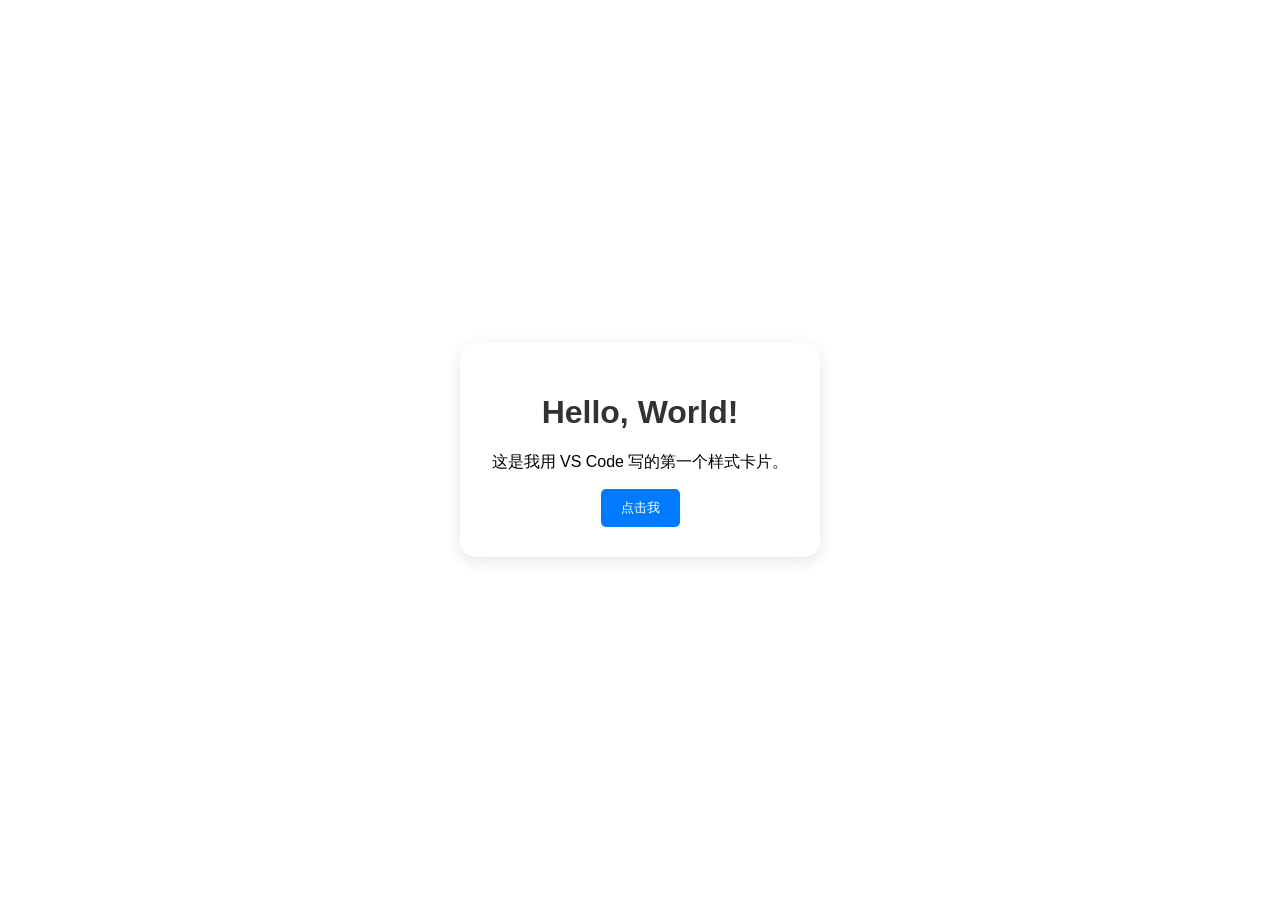
<file: index.html>
<!doctype html>
<html>
  <head>
    <meta charset="UTF-8" />
    <meta name="viewport" content="width=device-width, initial-scale=1.0" />
    <title>我的 CSS 练习</title>
    <link rel="stylesheet" href="style.css" />
  </head>
  <body>
    <div class="card">
      <h1>Hello, World!</h1>
      <p>这是我用 VS Code 写的第一个样式卡片。</p>
      <button>点击我</button>
    </div>
  </body>
</html>
</file>
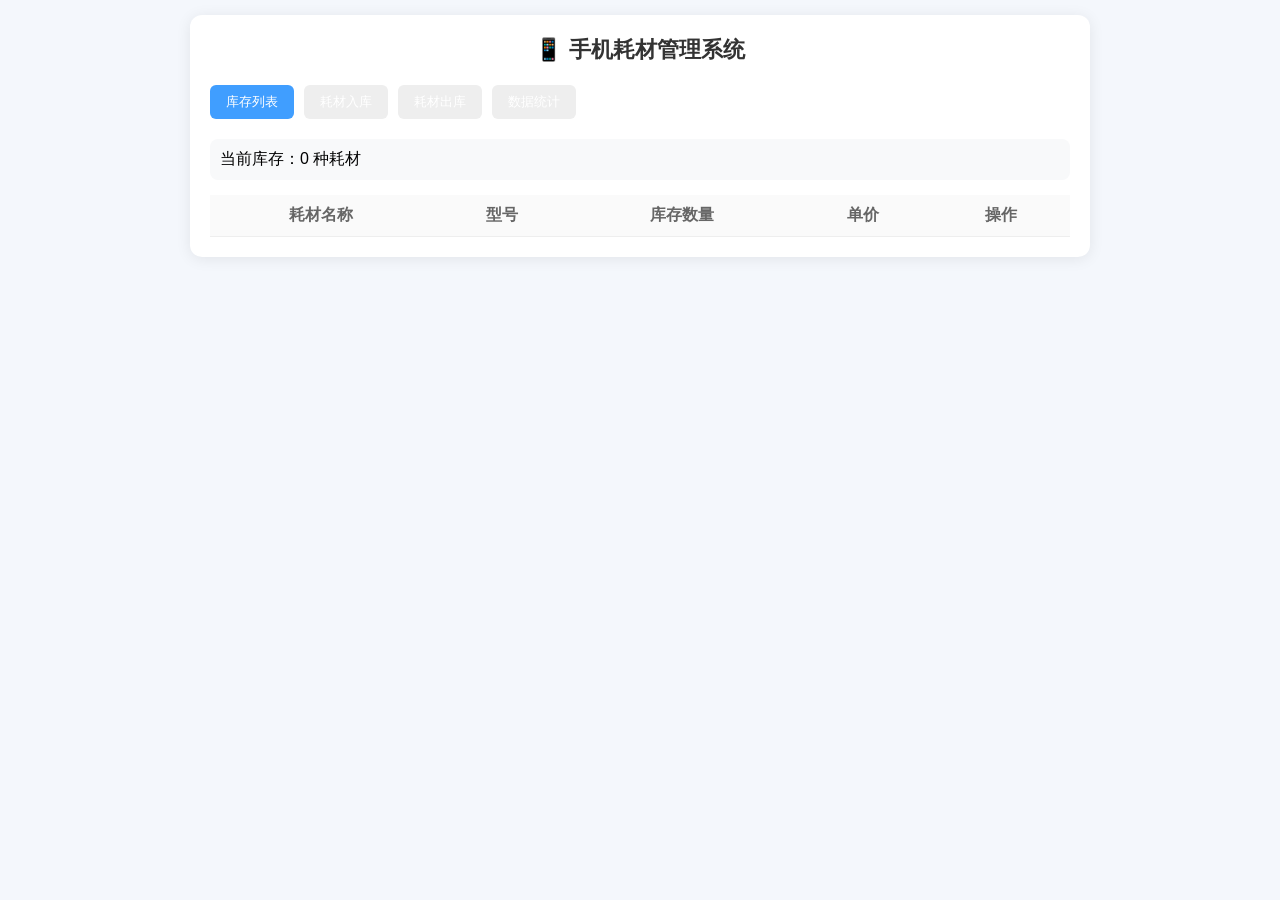
<file: 手机耗材管理.html>
<!doctype html>
<html lang="zh-CN">
  <head>
    <meta charset="UTF-8" />
    <meta name="viewport" content="width=device-width, initial-scale=1.0" />
    <title>手机耗材管理系统</title>
    <style>
      * {
        margin: 0;
        padding: 0;
        box-sizing: border-box;
        font-family: "Microsoft YaHei", sans-serif;
      }

      body {
        background-color: #f4f7fc;
        padding: 15px;
      }

      .container {
        max-width: 900px;
        margin: 0 auto;
        background: #fff;
        padding: 20px;
        border-radius: 12px;
        box-shadow: 0 2px 15px rgba(0, 0, 0, 0.08);
      }

      .title {
        text-align: center;
        color: #333;
        margin-bottom: 20px;
        font-size: 22px;
      }

      .tab-group {
        display: flex;
        gap: 10px;
        margin-bottom: 20px;
        flex-wrap: wrap;
      }

      .tab {
        padding: 8px 16px;
        border: none;
        background: #eee;
        border-radius: 6px;
        cursor: pointer;
      }

      .tab.active {
        background: #409eff;
        color: white;
      }

      .form {
        display: flex;
        flex-wrap: wrap;
        gap: 10px;
        margin-bottom: 20px;
      }

      input,
      select {
        flex: 1;
        min-width: 140px;
        padding: 10px 12px;
        border: 1px solid #ddd;
        border-radius: 6px;
      }

      button {
        padding: 10px 18px;
        background: #409eff;
        color: white;
        border: none;
        border-radius: 6px;
        cursor: pointer;
      }

      .btn-danger {
        background: #f56c6c;
      }

      table {
        width: 100%;
        border-collapse: collapse;
        margin-top: 10px;
      }

      th,
      td {
        padding: 10px;
        text-align: center;
        border-bottom: 1px solid #eee;
      }

      th {
        background: #fafafa;
        color: #666;
      }

      .page {
        display: none;
      }

      .page.show {
        display: block;
      }

      .stats {
        padding: 10px;
        background: #f8f9fa;
        border-radius: 8px;
        margin-bottom: 15px;
      }
    </style>
  </head>
  <body>
    <div class="container">
      <h2 class="title">📱 手机耗材管理系统</h2>

      <!-- 选项卡 -->
      <div class="tab-group">
        <button class="tab active" onclick="showPage('stock')">库存列表</button>
        <button class="tab" onclick="showPage('in')">耗材入库</button>
        <button class="tab" onclick="showPage('out')">耗材出库</button>
        <button class="tab" onclick="showPage('stats')">数据统计</button>
      </div>

      <!-- 库存页面 -->
      <div id="stock" class="page show">
        <div class="stats">当前库存：<span id="totalStock">0</span> 种耗材</div>
        <table>
          <thead>
            <tr>
              <th>耗材名称</th>
              <th>型号</th>
              <th>库存数量</th>
              <th>单价</th>
              <th>操作</th>
            </tr>
          </thead>
          <tbody id="stockList"></tbody>
        </table>
      </div>

      <!-- 入库页面 -->
      <div id="in" class="page">
        <div class="form">
          <input id="inName" placeholder="耗材名称（屏幕/电池/壳/膜等）" />
          <input id="inModel" placeholder="型号（如iPhone 15）" />
          <input id="inNum" placeholder="入库数量" type="number" />
          <input id="inPrice" placeholder="单价" type="number" />
          <button onclick="inStock()">确认入库</button>
        </div>
      </div>

      <!-- 出库页面 -->
      <div id="out" class="page">
        <div class="form">
          <select id="outSelect"></select>
          <input id="outNum" placeholder="出库数量" type="number" />
          <button onclick="outStock()">确认出库</button>
        </div>
      </div>

      <!-- 统计页面 -->
      <div id="stats" class="page">
        <div class="stats">
          <p>耗材总数：<span id="sTotal">0</span></p>
          <p>库存总数量：<span id="sCount">0</span></p>
          <p>库存总金额：<span id="sMoney">0</span> 元</p>
        </div>
      </div>
    </div>

    <script>
      // 读取本地数据
      let goods = JSON.parse(localStorage.getItem("phoneGoods")) || [];

      // 切换页面
      function showPage(id) {
        document
          .querySelectorAll(".page")
          .forEach((p) => p.classList.remove("show"));
        document
          .querySelectorAll(".tab")
          .forEach((t) => t.classList.remove("active"));
        document.getElementById(id).classList.add("show");
        event.target.classList.add("active");
        if (id === "out") renderOutSelect();
      }

      // 入库
      function inStock() {
        let name = document.getElementById("inName").value.trim();
        let model = document.getElementById("inModel").value.trim();
        let num = Number(document.getElementById("inNum").value);
        let price = Number(document.getElementById("inPrice").value);

        if (!name || !model || !num || !price) {
          alert("请填写完整信息");
          return;
        }

        let has = goods.find((i) => i.name === name && i.model === model);
        if (has) {
          has.num += num;
        } else {
          goods.push({ name, model, num, price });
        }

        save();
        alert("入库成功");
        renderStock();
        document.getElementById("inName").value = "";
        document.getElementById("inModel").value = "";
        document.getElementById("inNum").value = "";
        document.getElementById("inPrice").value = "";
      }

      // 渲染出库选择框
      function renderOutSelect() {
        let sel = document.getElementById("outSelect");
        sel.innerHTML = "";
        goods.forEach((g, i) => {
          let opt = document.createElement("option");
          opt.value = i;
          opt.innerText = `${g.name} ${g.model}（库存：${g.num}）`;
          sel.appendChild(opt);
        });
      }

      // 出库
      function outStock() {
        let idx = document.getElementById("outSelect").value;
        let num = Number(document.getElementById("outNum").value);
        if (!num || num <= 0) {
          alert("请输入有效出库数量");
          return;
        }
        if (goods[idx].num < num) {
          alert("库存不足！");
          return;
        }
        goods[idx].num -= num;
        if (goods[idx].num === 0) goods.splice(idx, 1);
        save();
        alert("出库成功");
        document.getElementById("outNum").value = "";
        renderStock();
      }

      // 渲染库存
      function renderStock() {
        let list = document.getElementById("stockList");
        list.innerHTML = "";
        goods.forEach((g) => {
          let tr = document.createElement("tr");
          tr.innerHTML = `
                <td>${g.name}</td>
                <td>${g.model}</td>
                <td>${g.num}</td>
                <td>${g.price}</td>
                <td><button class='btn-danger' onclick="del('${g.name}','${g.model}')">删除</button></td>
            `;
          list.appendChild(tr);
        });
        document.getElementById("totalStock").innerText = goods.length;
        renderStats();
      }

      // 删除耗材
      function del(name, model) {
        if (!confirm("确定删除该耗材？")) return;
        goods = goods.filter((i) => !(i.name === name && i.model === model));
        save();
        renderStock();
      }

      // 统计
      function renderStats() {
        let total = goods.length;
        let count = 0;
        let money = 0;
        goods.forEach((g) => {
          count += g.num;
          money += g.num * g.price;
        });
        document.getElementById("sTotal").innerText = total;
        document.getElementById("sCount").innerText = count;
        document.getElementById("sMoney").innerText = money.toFixed(2);
      }

      // 保存到本地
      function save() {
        localStorage.setItem("phoneGoods", JSON.stringify(goods));
      }

      // 初始化
      renderStock();
    </script>
  </body>
</html>
</file>
<file: style.css>
body {
  background-image: url(https://pic3.zhimg.com/v2-8f2fc40a03f70ed371f93cc219b8fff2_r.jpg?source=1940ef5c);
  background-size: auto; /* 适应背景尺寸 */
  background-repeat: no-repeat;
  background-position: center;
  font-family: "Segoe UI", sans-serif;
  display: flex;
  justify-content: center;
  align-items: center;
  height: 100vh;
  margin: 0;
}

.card {
  background-color: white;
  width: 300px;
  padding: 30px;
  border-radius: 15px;
  box-shadow: 0 4px 15px rgba(0, 0, 0, 0.1);
  text-align: center;
}

h1 {
  color: #333;
}

button {
  background-color: #007bff;
  color: white;
  border: none;
  padding: 10px 20px;
  border-radius: 5px;
  cursor: pointer;
  transition: background 0.3s;
}

button:hover {
  background-color: #0056b3;
}
</file>
